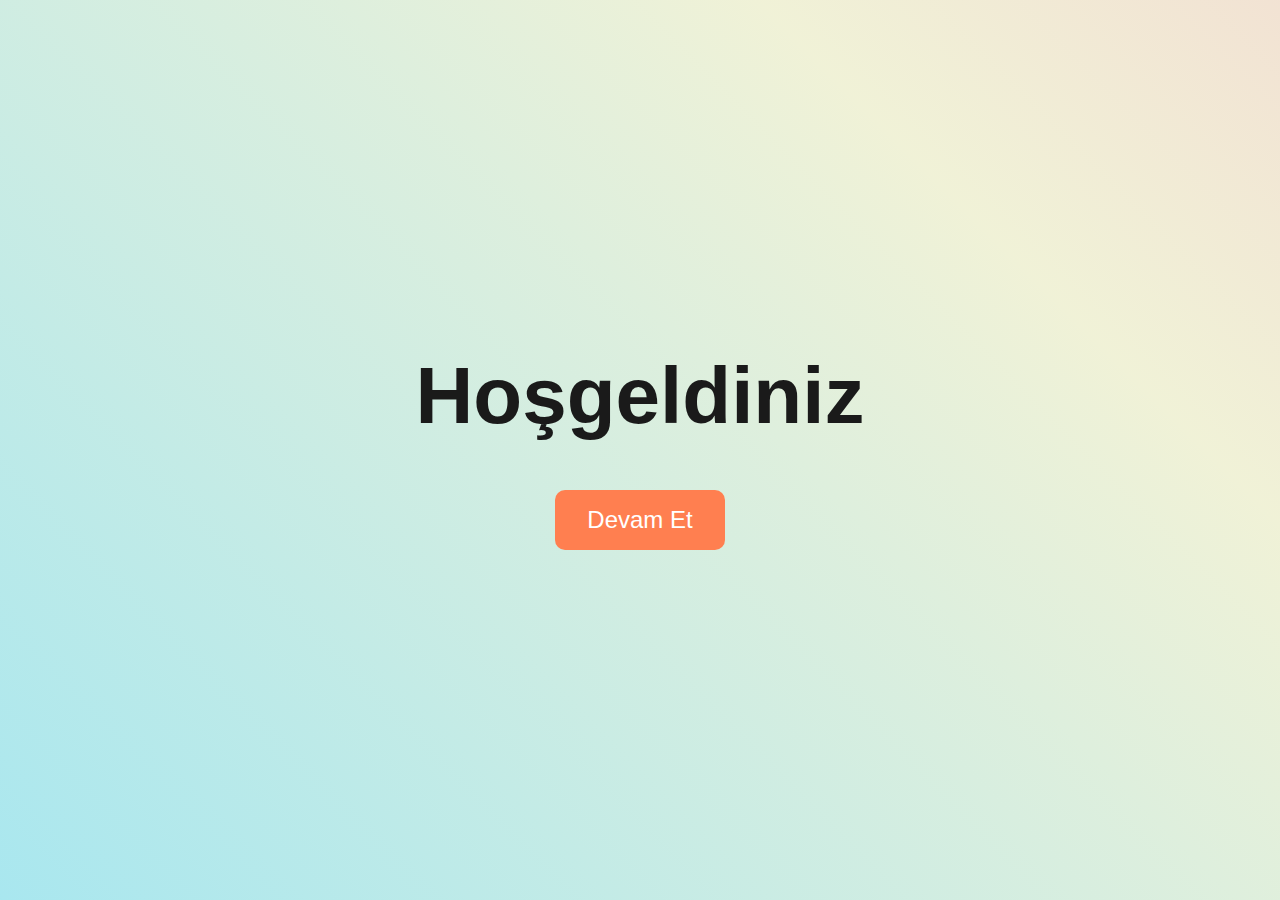
<file: index.html>
<!DOCTYPE html> <!-- HTML belgesinin türünü belirtir -->
<html lang="tr"> <!-- HTML belgesinin dili Türkçe olarak tanımlanmıştır -->
<head>
	<meta charset="UTF-8"> <!-- HTML belgesinin karakter kodlamasının UTF-8 olduğunu belirtir -->
	<title>Giriş Ekranı</title> <!-- HTML belgesinin başlığı -->
	<link rel="stylesheet" href="index.css"> <!-- CSS dosyasının yolu -->
</head>
<body>
	
	<div class="container">
		<h1 id="hosgeldin">Hoşgeldiniz</h1> <!-- Başlık -->
		<button id="devametbutonu">Devam Et</button> <!-- Buton -->
	</div>
	<div class="loader">
		<div class="bars">
			<div class="bar bar1"></div> <!-- Animasyon bar'ları -->
			<div class="bar bar2"></div>
			<div class="bar bar3"></div>
			<div class="bar bar4"></div>
			<div class="bar bar5"></div>
			<div class="bar bar6"></div>
			<div class="bar bar7"></div>
		</div>
	</div>
	<script src="index.js"></script> <!-- JavaScript dosyasının yolu -->
</body>
</html>
</file>
<file: index.css>
/* Tüm elemanların kutu modelini belirle, sıfırla */

* {
	box-sizing: border-box;
	margin: 0;
	padding: 0;
}

/* Body elemanının arka plan rengini belirle */
body {
	background: linear-gradient(45deg, rgba(255,175,189,.7), rgba(100,216,243,.7), rgba(234,236,198,.7), rgba(245,146,176,.7), rgba(52,219,216,.7));
  background-size: 400% 400%;
  animation: gradientBackground 15s ease infinite;
}
@keyframes gradientBackground {
	0% {
	  background-position: 0% 50%;
	}
	50% {
	  background-position: 100% 50%;
	}
	100% {
	  background-position: 0% 50%;
	}
}
/* Container elemanını ortala */
.container {
	display: flex;
	flex-direction: column;
	align-items: center;
	justify-content: center;
	height: 100vh;
}

/* Hosgeldin başlığı için stiller */
#hosgeldin {
	font-size: 5rem;
	color: #1a1a1a;
	font-family: 'Open Sans', sans-serif;
	animation-name: slide-down;
	animation-duration: 2s;
	animation-fill-mode: forwards;
}

/* Hosgeldin animasyonunu tanımla */
@keyframes slide-down {
	0% {
		transform: translateY(-200%);
	}
	100% {
		transform: translateY(0);
	}
}

/* Devam et butonu için stiller */
#devametbutonu {
	background-color: #ff7f50;
	color: #fff;
	padding: 1rem 2rem;
	border: none;
	border-radius: 10px;
	font-size: 1.5rem;
	margin-top: 3rem;
	cursor: pointer;
	transition: background-color 0.3s ease-in-out;
}

/* Devam et butonu üzerine geldiğinde stil değişiklikleri */
#devametbutonu:hover {
	background-color: #1a1a1a;
}

/* Yükleniyor animasyonunun stil tanımlamaları */
.loader {
	position: fixed;
	top: 0;
	left: 0;
	right: 0;
	bottom: 0;
	background-color: #e6e6e6;
	display: flex;
	flex-direction: column;
	align-items: center;
	justify-content: center;
	z-index: 999;
	opacity: 0;
	visibility: hidden;
}

/* Yükleniyor animasyonu aktif olduğunda stiller */
.loader.active {
	opacity: 1;
	visibility: visible;
}

/* Yükleniyor barlarının stilleri */
.bar {
	width: 10px;
	height: 40px;
	margin-right: 2px;
	background-color: #1a1a1a;
	display: inline-block;
	animation-name: beat;
	animation-duration: 0.6s;
	animation-timing-function: ease-in-out;
	animation-iteration-count: infinite;
}

/* Yükleniyor animasyonunu tanımla */
@keyframes beat {
	0% {
		transform: scale(1);
	}
	50% {
		transform: scale(1.5);
	}
	100% {
		transform: scale(1);
	}
}

/* Her barın farklı animasyon gecikmesi */
.bar1 {
	animation-delay: 0.1s;
}
.bar2 {
	animation-delay: 0.2s;
}
.bar3 {
	animation-delay: 0.3s;
}
.bar4 {
	animation-delay: 0.4s;
}
.bar5 {
	animation-delay: 0.5s;
}
.bar6 {
	animation-delay: 0.6s;
}
.bar7 {
	animation-delay: 0.7s;
}
</file>
